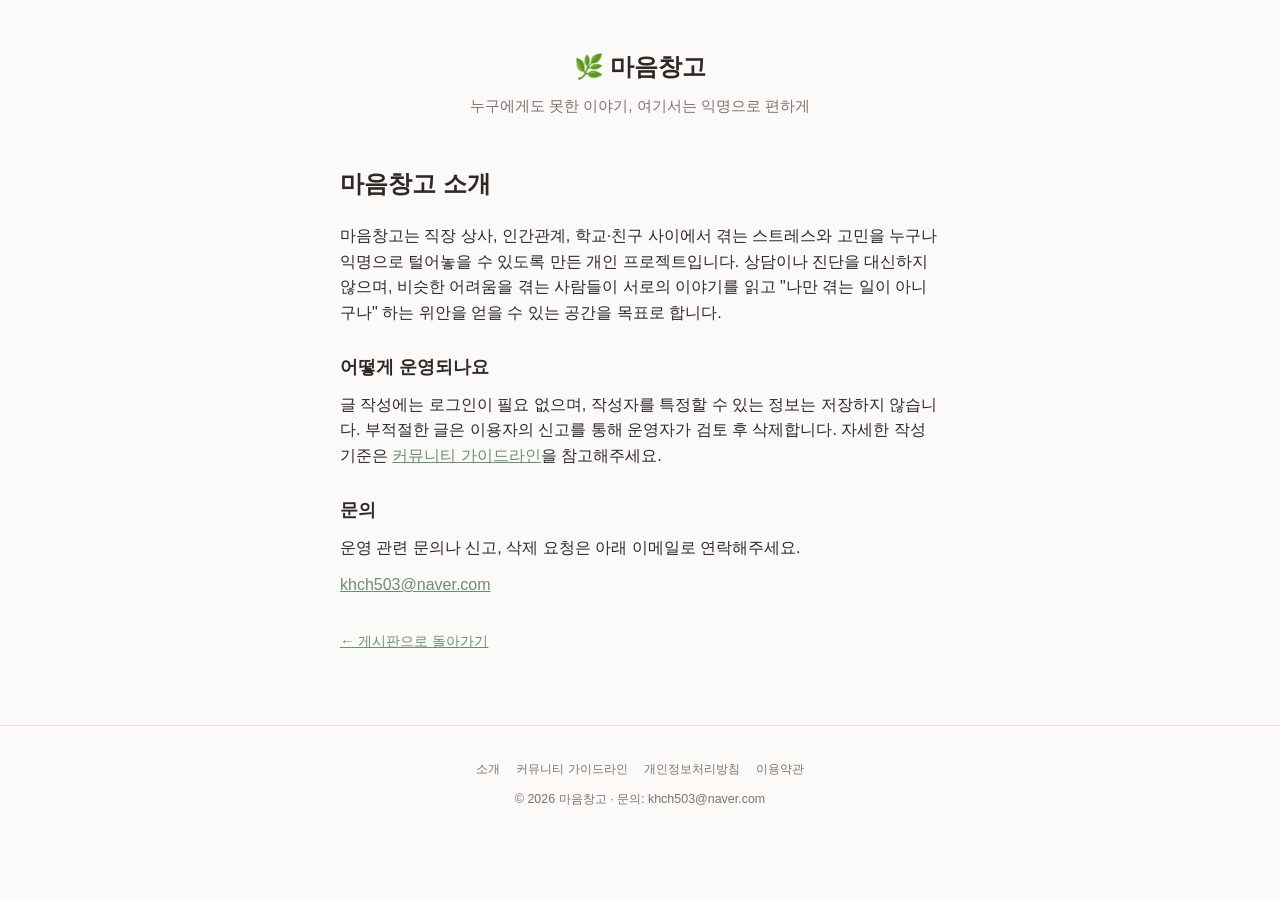
<file: about.html>
<!DOCTYPE html>
<html lang="ko">
<head>
<meta charset="UTF-8">
<meta name="viewport" content="width=device-width, initial-scale=1.0">
<title>소개 - 마음창고</title>
<link rel="stylesheet" href="style.css">
</head>
<body>

<header>
  <div class="logo">🌿 마음창고</div>
  <p class="tagline">누구에게도 못한 이야기, 여기서는 익명으로 편하게</p>
</header>

<main class="page">
  <h1>마음창고 소개</h1>

  <p>
    마음창고는 직장 상사, 인간관계, 학교·친구 사이에서 겪는 스트레스와 고민을
    누구나 익명으로 털어놓을 수 있도록 만든 개인 프로젝트입니다. 상담이나
    진단을 대신하지 않으며, 비슷한 어려움을 겪는 사람들이 서로의 이야기를
    읽고 "나만 겪는 일이 아니구나" 하는 위안을 얻을 수 있는 공간을
    목표로 합니다.
  </p>

  <h2>어떻게 운영되나요</h2>
  <p>
    글 작성에는 로그인이 필요 없으며, 작성자를 특정할 수 있는 정보는
    저장하지 않습니다. 부적절한 글은 이용자의 신고를 통해 운영자가
    검토 후 삭제합니다. 자세한 작성 기준은
    <a href="guidelines.html">커뮤니티 가이드라인</a>을 참고해주세요.
  </p>

  <h2>문의</h2>
  <p>운영 관련 문의나 신고, 삭제 요청은 아래 이메일로 연락해주세요.</p>
  <p><a href="mailto:khch503@naver.com">khch503@naver.com</a></p>

  <p class="back-link"><a href="index.html">← 게시판으로 돌아가기</a></p>
</main>

<footer>
  <nav class="footer-nav">
    <a href="about.html">소개</a>
    <a href="guidelines.html">커뮤니티 가이드라인</a>
    <a href="privacy.html">개인정보처리방침</a>
    <a href="terms.html">이용약관</a>
  </nav>
  <p class="footer-copy">© 2026 마음창고 · 문의: khch503@naver.com</p>
</footer>

</body>
</html>
</file>
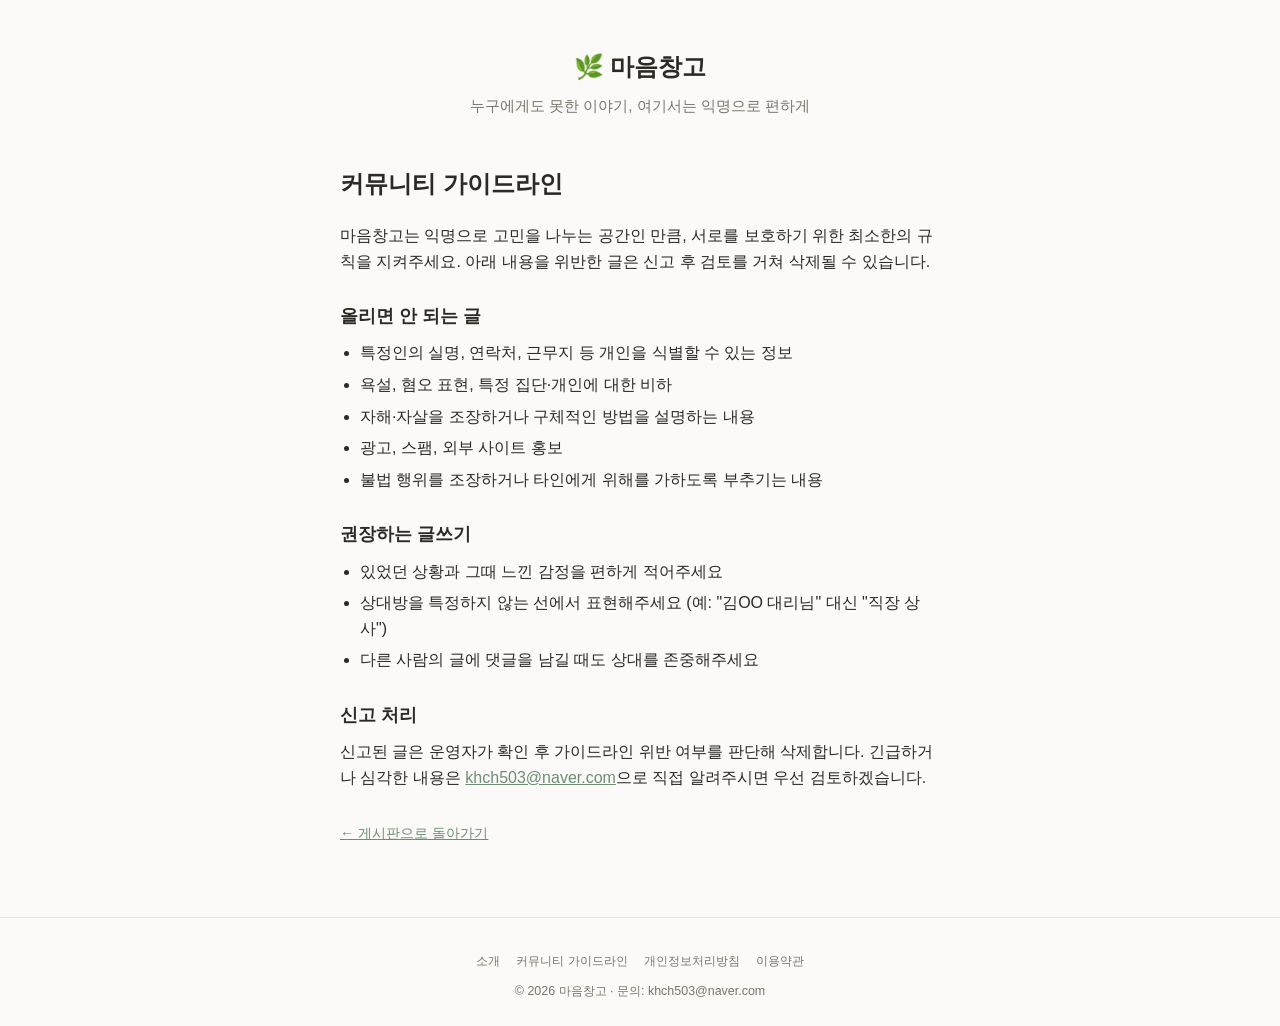
<file: guidelines.html>
<!DOCTYPE html>
<html lang="ko">
<head>
<meta charset="UTF-8">
<meta name="viewport" content="width=device-width, initial-scale=1.0">
<title>커뮤니티 가이드라인 - 마음창고</title>
<link rel="stylesheet" href="style.css">
</head>
<body>

<header>
  <div class="logo">🌿 마음창고</div>
  <p class="tagline">누구에게도 못한 이야기, 여기서는 익명으로 편하게</p>
</header>

<main class="page">
  <h1>커뮤니티 가이드라인</h1>

  <p>
    마음창고는 익명으로 고민을 나누는 공간인 만큼, 서로를 보호하기 위한
    최소한의 규칙을 지켜주세요. 아래 내용을 위반한 글은 신고 후 검토를
    거쳐 삭제될 수 있습니다.
  </p>

  <h2>올리면 안 되는 글</h2>
  <ul>
    <li>특정인의 실명, 연락처, 근무지 등 개인을 식별할 수 있는 정보</li>
    <li>욕설, 혐오 표현, 특정 집단·개인에 대한 비하</li>
    <li>자해·자살을 조장하거나 구체적인 방법을 설명하는 내용</li>
    <li>광고, 스팸, 외부 사이트 홍보</li>
    <li>불법 행위를 조장하거나 타인에게 위해를 가하도록 부추기는 내용</li>
  </ul>

  <h2>권장하는 글쓰기</h2>
  <ul>
    <li>있었던 상황과 그때 느낀 감정을 편하게 적어주세요</li>
    <li>상대방을 특정하지 않는 선에서 표현해주세요 (예: "김OO 대리님" 대신 "직장 상사")</li>
    <li>다른 사람의 글에 댓글을 남길 때도 상대를 존중해주세요</li>
  </ul>

  <h2>신고 처리</h2>
  <p>
    신고된 글은 운영자가 확인 후 가이드라인 위반 여부를 판단해 삭제합니다.
    긴급하거나 심각한 내용은 <a href="mailto:khch503@naver.com">khch503@naver.com</a>으로
    직접 알려주시면 우선 검토하겠습니다.
  </p>

  <p class="back-link"><a href="index.html">← 게시판으로 돌아가기</a></p>
</main>

<footer>
  <nav class="footer-nav">
    <a href="about.html">소개</a>
    <a href="guidelines.html">커뮤니티 가이드라인</a>
    <a href="privacy.html">개인정보처리방침</a>
    <a href="terms.html">이용약관</a>
  </nav>
  <p class="footer-copy">© 2026 마음창고 · 문의: khch503@naver.com</p>
</footer>

</body>
</html>
</file>
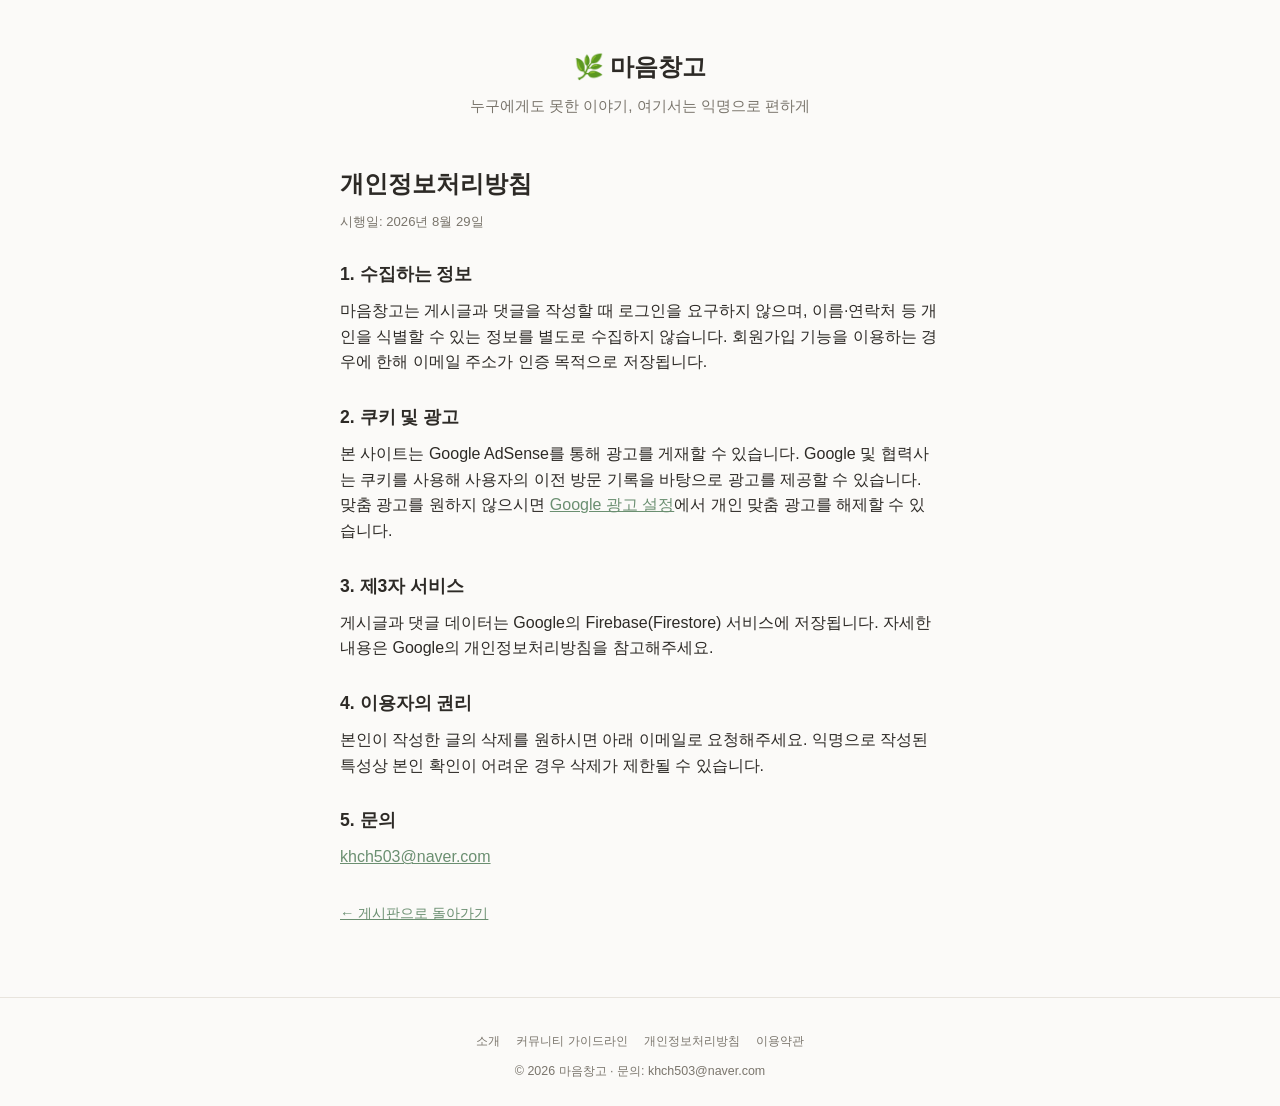
<file: privacy.html>
<!DOCTYPE html>
<html lang="ko">
<head>
<meta charset="UTF-8">
<meta name="viewport" content="width=device-width, initial-scale=1.0">
<title>개인정보처리방침 - 마음창고</title>
<link rel="stylesheet" href="style.css">
</head>
<body>

<header>
  <div class="logo">🌿 마음창고</div>
  <p class="tagline">누구에게도 못한 이야기, 여기서는 익명으로 편하게</p>
</header>

<main class="page">
  <h1>개인정보처리방침</h1>
  <p class="updated">시행일: 2026년 8월 29일</p>

  <h2>1. 수집하는 정보</h2>
  <p>
    마음창고는 게시글과 댓글을 작성할 때 로그인을 요구하지 않으며, 이름·연락처
    등 개인을 식별할 수 있는 정보를 별도로 수집하지 않습니다. 회원가입 기능을
    이용하는 경우에 한해 이메일 주소가 인증 목적으로 저장됩니다.
  </p>

  <h2>2. 쿠키 및 광고</h2>
  <p>
    본 사이트는 Google AdSense를 통해 광고를 게재할 수 있습니다. Google 및
    협력사는 쿠키를 사용해 사용자의 이전 방문 기록을 바탕으로 광고를
    제공할 수 있습니다. 맞춤 광고를 원하지 않으시면
    <a href="https://adssettings.google.com/" target="_blank" rel="noopener">Google 광고 설정</a>에서
    개인 맞춤 광고를 해제할 수 있습니다.
  </p>

  <h2>3. 제3자 서비스</h2>
  <p>
    게시글과 댓글 데이터는 Google의 Firebase(Firestore) 서비스에 저장됩니다.
    자세한 내용은 Google의 개인정보처리방침을 참고해주세요.
  </p>

  <h2>4. 이용자의 권리</h2>
  <p>
    본인이 작성한 글의 삭제를 원하시면 아래 이메일로 요청해주세요. 익명으로
    작성된 특성상 본인 확인이 어려운 경우 삭제가 제한될 수 있습니다.
  </p>

  <h2>5. 문의</h2>
  <p><a href="mailto:khch503@naver.com">khch503@naver.com</a></p>

  <p class="back-link"><a href="index.html">← 게시판으로 돌아가기</a></p>
</main>

<footer>
  <nav class="footer-nav">
    <a href="about.html">소개</a>
    <a href="guidelines.html">커뮤니티 가이드라인</a>
    <a href="privacy.html">개인정보처리방침</a>
    <a href="terms.html">이용약관</a>
  </nav>
  <p class="footer-copy">© 2026 마음창고 · 문의: khch503@naver.com</p>
</footer>

</body>
</html>
</file>
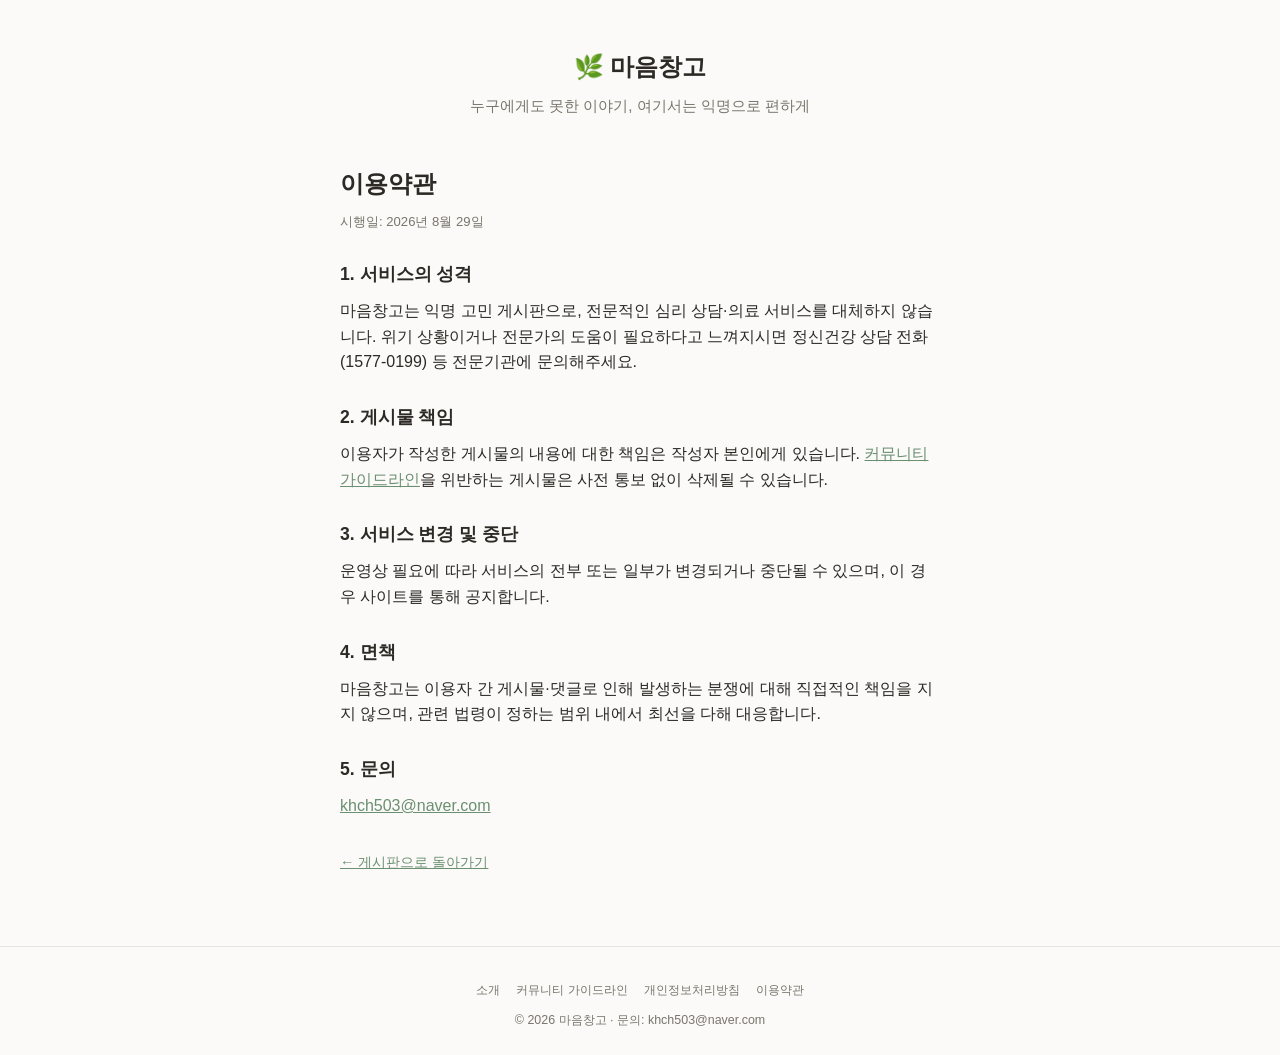
<file: terms.html>
<!DOCTYPE html>
<html lang="ko">
<head>
<meta charset="UTF-8">
<meta name="viewport" content="width=device-width, initial-scale=1.0">
<title>이용약관 - 마음창고</title>
<link rel="stylesheet" href="style.css">
</head>
<body>

<header>
  <div class="logo">🌿 마음창고</div>
  <p class="tagline">누구에게도 못한 이야기, 여기서는 익명으로 편하게</p>
</header>

<main class="page">
  <h1>이용약관</h1>
  <p class="updated">시행일: 2026년 8월 29일</p>

  <h2>1. 서비스의 성격</h2>
  <p>
    마음창고는 익명 고민 게시판으로, 전문적인 심리 상담·의료 서비스를
    대체하지 않습니다. 위기 상황이거나 전문가의 도움이 필요하다고 느껴지시면
    정신건강 상담 전화(1577-0199) 등 전문기관에 문의해주세요.
  </p>

  <h2>2. 게시물 책임</h2>
  <p>
    이용자가 작성한 게시물의 내용에 대한 책임은 작성자 본인에게 있습니다.
    <a href="guidelines.html">커뮤니티 가이드라인</a>을 위반하는 게시물은
    사전 통보 없이 삭제될 수 있습니다.
  </p>

  <h2>3. 서비스 변경 및 중단</h2>
  <p>
    운영상 필요에 따라 서비스의 전부 또는 일부가 변경되거나 중단될 수
    있으며, 이 경우 사이트를 통해 공지합니다.
  </p>

  <h2>4. 면책</h2>
  <p>
    마음창고는 이용자 간 게시물·댓글로 인해 발생하는 분쟁에 대해 직접적인
    책임을 지지 않으며, 관련 법령이 정하는 범위 내에서 최선을 다해
    대응합니다.
  </p>

  <h2>5. 문의</h2>
  <p><a href="mailto:khch503@naver.com">khch503@naver.com</a></p>

  <p class="back-link"><a href="index.html">← 게시판으로 돌아가기</a></p>
</main>

<footer>
  <nav class="footer-nav">
    <a href="about.html">소개</a>
    <a href="guidelines.html">커뮤니티 가이드라인</a>
    <a href="privacy.html">개인정보처리방침</a>
    <a href="terms.html">이용약관</a>
  </nav>
  <p class="footer-copy">© 2026 마음창고 · 문의: khch503@naver.com</p>
</footer>

</body>
</html>
</file>
<file: style.css>
:root {
  --bg: #fbfaf8;
  --card: #ffffff;
  --text: #2d2a26;
  --text-dim: #7a756c;
  --accent: #6b8f71;
  --accent-soft: #e4ede5;
  --border: #e8e4dd;
  --danger: #c0685a;
}
* { box-sizing: border-box; margin: 0; padding: 0; }
body {
  font-family: -apple-system, "Pretendard", "Noto Sans KR", sans-serif;
  background: var(--bg);
  color: var(--text);
  line-height: 1.6;
}
header {
  text-align: center;
  padding: 48px 24px 32px;
}
.logo { font-size: 1.5rem; font-weight: 700; margin-bottom: 8px; }
.tagline { color: var(--text-dim); font-size: 0.95rem; margin-bottom: 14px; }
.auth-area {
  display: flex;
  gap: 8px;
  justify-content: center;
  align-items: center;
}
.auth-email { color: var(--text-dim); font-size: 0.82rem; }
.auth-btn {
  background: var(--card);
  border: 1px solid var(--border);
  color: var(--text);
  padding: 6px 16px;
  border-radius: 999px;
  font-size: 0.82rem;
  cursor: pointer;
}
.auth-btn.primary { background: var(--accent); color: #fff; border-color: var(--accent); }
.auth-btn:hover { opacity: 0.9; }
main {
  max-width: 640px;
  margin: 0 auto;
  padding: 0 20px 80px;
}
.category-tabs {
  display: flex;
  gap: 8px;
  flex-wrap: wrap;
  justify-content: center;
  margin-bottom: 24px;
}
.tab {
  background: var(--card);
  border: 1px solid var(--border);
  color: var(--text-dim);
  padding: 8px 16px;
  border-radius: 999px;
  font-size: 0.85rem;
  cursor: pointer;
  transition: all 0.15s ease;
}
.tab:hover { border-color: var(--accent); color: var(--accent); }
.tab.active { background: var(--accent); border-color: var(--accent); color: #fff; }
.write-box {
  background: var(--card);
  border: 1px solid var(--border);
  border-radius: 16px;
  padding: 20px;
  margin-bottom: 32px;
}
#post-category {
  border: 1px solid var(--border);
  border-radius: 8px;
  padding: 8px 12px;
  font-size: 0.85rem;
  color: var(--text);
  margin-bottom: 12px;
  background: var(--bg);
}
#post-content {
  width: 100%;
  min-height: 110px;
  border: 1px solid var(--border);
  border-radius: 10px;
  padding: 14px;
  font-size: 0.95rem;
  font-family: inherit;
  color: var(--text);
  resize: vertical;
  background: var(--bg);
}
.write-footer {
  display: flex;
  justify-content: space-between;
  align-items: center;
  margin-top: 12px;
}
#char-count { color: var(--text-dim); font-size: 0.8rem; }
#submit-btn {
  background: var(--accent);
  color: #fff;
  border: none;
  padding: 10px 22px;
  border-radius: 999px;
  font-weight: 600;
  font-size: 0.9rem;
  cursor: pointer;
}
#submit-btn:hover { opacity: 0.9; }
#submit-btn:disabled { opacity: 0.5; cursor: default; }
.post-list { display: flex; flex-direction: column; gap: 14px; }
.post-card {
  background: var(--card);
  border: 1px solid var(--border);
  border-radius: 14px;
  padding: 18px 20px;
  position: relative;
}
.post-meta {
  display: flex;
  justify-content: space-between;
  margin-bottom: 10px;
  font-size: 0.78rem;
}
.post-category {
  background: var(--accent-soft);
  color: var(--accent);
  padding: 3px 10px;
  border-radius: 999px;
  font-weight: 600;
}
.post-time { color: var(--text-dim); }
.post-content {
  font-size: 0.95rem;
  white-space: pre-wrap;
  word-break: break-word;
  margin-bottom: 10px;
}
.post-actions {
  display: flex;
  gap: 14px;
}
.comment-toggle,
.report-btn {
  background: none;
  border: none;
  color: var(--text-dim);
  font-size: 0.75rem;
  cursor: pointer;
  padding: 0;
}
.comment-toggle:hover { color: var(--accent); }
.report-btn:hover { color: var(--danger); }
.report-btn:disabled { color: var(--text-dim); cursor: default; text-decoration: none; }
.comment-section {
  margin-top: 14px;
  padding-top: 12px;
  border-top: 1px solid var(--border);
}
.comment-list {
  display: flex;
  flex-direction: column;
  gap: 8px;
  margin-bottom: 10px;
}
.comment-item {
  display: flex;
  justify-content: space-between;
  gap: 10px;
  font-size: 0.85rem;
  background: var(--bg);
  border-radius: 8px;
  padding: 8px 12px;
}
.comment-content { word-break: break-word; }
.comment-time { color: var(--text-dim); font-size: 0.72rem; white-space: nowrap; }
.comment-empty { color: var(--text-dim); font-size: 0.82rem; }
.comment-form {
  display: flex;
  gap: 8px;
}
.comment-form input {
  flex: 1;
  border: 1px solid var(--border);
  border-radius: 999px;
  padding: 8px 14px;
  font-size: 0.85rem;
  font-family: inherit;
  background: var(--bg);
  color: var(--text);
}
.comment-form button {
  background: var(--accent-soft);
  color: var(--accent);
  border: none;
  padding: 8px 16px;
  border-radius: 999px;
  font-size: 0.82rem;
  font-weight: 600;
  cursor: pointer;
}
.comment-form button:hover { opacity: 0.85; }
.comment-form button:disabled { opacity: 0.5; cursor: default; }
.empty-state {
  text-align: center;
  color: var(--text-dim);
  padding: 40px 0;
  font-size: 0.9rem;
}
footer {
  text-align: center;
  padding: 24px;
  color: var(--text-dim);
  font-size: 0.78rem;
  border-top: 1px solid var(--border);
}
.footer-nav {
  display: flex;
  gap: 16px;
  justify-content: center;
  margin: 10px 0;
  flex-wrap: wrap;
}
.footer-nav a { color: var(--text-dim); text-decoration: none; }
.footer-nav a:hover { color: var(--accent); }
.footer-copy { color: var(--text-dim); }

.intro {
  background: var(--card);
  border: 1px solid var(--border);
  border-radius: 14px;
  padding: 18px 22px;
  margin-bottom: 24px;
  font-size: 0.88rem;
  color: var(--text-dim);
}
.intro a { color: var(--accent); }

main.page {
  max-width: 640px;
  margin: 0 auto;
  padding: 0 20px 60px;
}
main.page h1 { font-size: 1.5rem; margin-bottom: 20px; }
main.page h2 { font-size: 1.1rem; margin: 28px 0 10px; }
main.page p { margin-bottom: 12px; color: var(--text); }
main.page .updated { color: var(--text-dim); font-size: 0.82rem; margin-top: -12px; }
main.page ul { margin: 0 0 12px 20px; }
main.page li { margin-bottom: 6px; }
main.page a { color: var(--accent); }
main.page .back-link { margin-top: 32px; font-size: 0.9rem; }
.modal-backdrop {
  position: fixed;
  inset: 0;
  background: rgba(0, 0, 0, 0.4);
  display: flex;
  align-items: center;
  justify-content: center;
  z-index: 100;
  padding: 20px;
}
.modal {
  background: var(--card);
  border-radius: 16px;
  padding: 28px;
  max-width: 340px;
  width: 100%;
  position: relative;
}
.modal-close {
  position: absolute;
  top: 10px;
  right: 14px;
  background: none;
  border: none;
  font-size: 1.3rem;
  color: var(--text-dim);
  cursor: pointer;
}
.modal h2 { font-size: 1.1rem; margin-bottom: 16px; }
.modal input {
  width: 100%;
  border: 1px solid var(--border);
  border-radius: 8px;
  padding: 10px 12px;
  margin-bottom: 10px;
  font-size: 0.9rem;
  font-family: inherit;
  background: var(--bg);
  color: var(--text);
}
.auth-error { color: var(--danger); font-size: 0.8rem; margin-bottom: 10px; }
.modal-submit {
  width: 100%;
  background: var(--accent);
  color: #fff;
  border: none;
  padding: 12px;
  border-radius: 999px;
  font-weight: 600;
  cursor: pointer;
  margin-bottom: 12px;
}
.modal-submit:hover { opacity: 0.9; }
.modal-submit:disabled { opacity: 0.6; cursor: default; }
.modal-switch { text-align: center; font-size: 0.82rem; color: var(--text-dim); }
.modal-switch a { color: var(--accent); text-decoration: none; }

.post-locked { position: relative; }
.post-content.preview { margin-bottom: 0; }
.lock-overlay {
  margin-top: 10px;
  padding: 16px;
  background: var(--accent-soft);
  border-radius: 10px;
  text-align: center;
}
.lock-overlay p { font-size: 0.82rem; color: var(--text-dim); margin-bottom: 10px; }
.auth-cta {
  background: var(--accent);
  color: #fff;
  border: none;
  padding: 8px 20px;
  border-radius: 999px;
  font-size: 0.85rem;
  font-weight: 600;
  cursor: pointer;
}
.auth-cta:hover { opacity: 0.9; }

@media (max-width: 480px) {
  header { padding: 36px 16px 24px; }
  .write-box { padding: 16px; }
}
</file>
